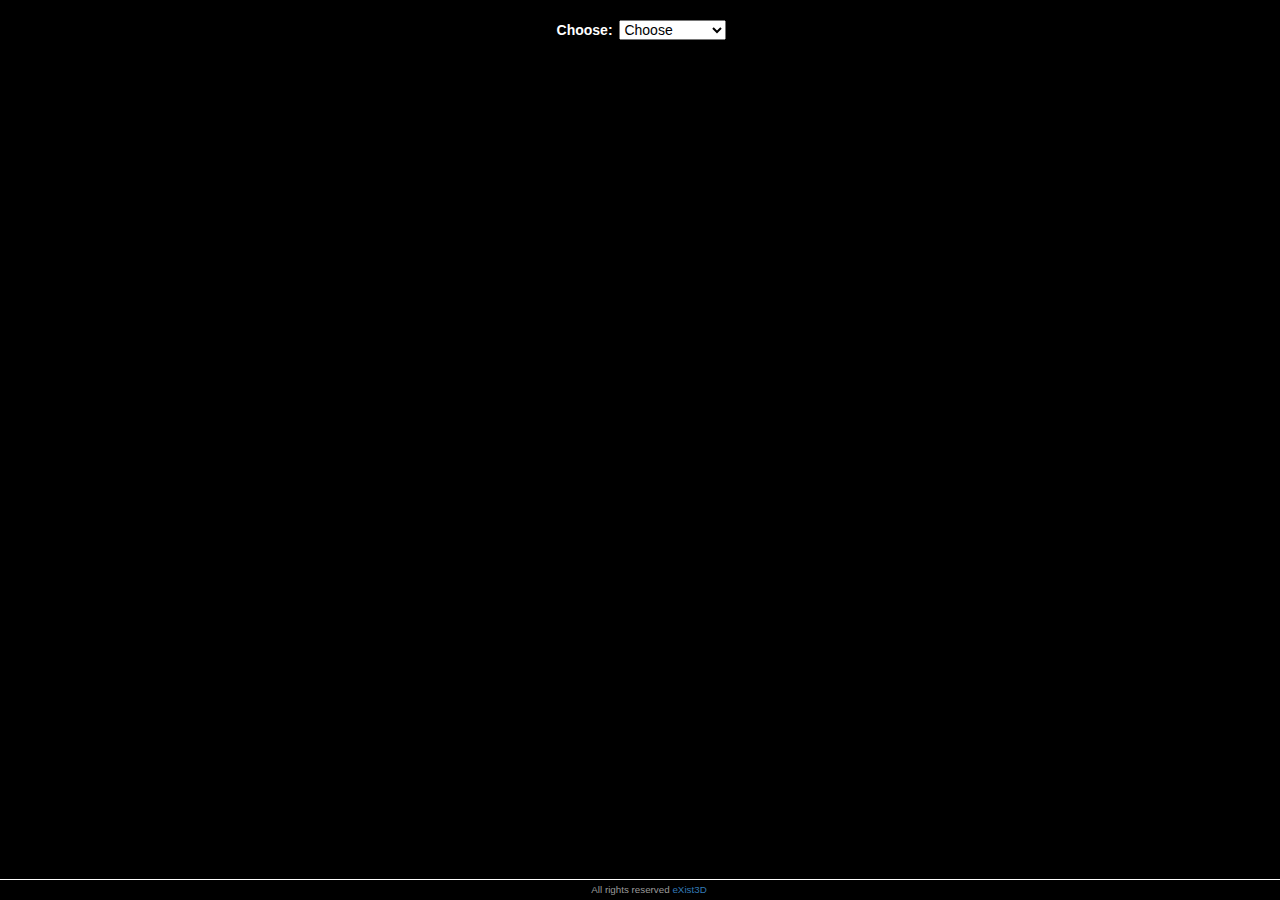
<file: index.html>
<!DOCTYPE html>
<html>
	<head>
		<meta charset="UTF-8">
		<title>Math</title>
		<link href="https://maxcdn.bootstrapcdn.com/bootstrap/3.3.5/css/bootstrap.min.css" rel="stylesheet" type="text/css">
		<link href="styles.css" rel="stylesheet" type="text/css">
	</head>
	<body>
		<header>
			<div class="container">
				<div class="row">
					<div class="col-xs-12 text-center mt20 mb20">
						<label>Choose:</label>
						<select id="destino">
							<option value="0" disabled selected>Choose</option>
							<option value="cardioid">Cardioid</option>
							<option value="circles">Circles</option>
							<option value="spiral">Spiral</option>
							<option value="step-pattern">Step Patterns</option>
							<option value="times-tables">Times Tables</option>
						</select>
					</div>
				</div>
			</div>
		</header>
		<div class="container">
			<div class="row">
				<div class="col-xs-12">
					&nbsp;
				</div>
			</div>
		</div>
		<footer>
			<div class="foot">
				<div class="container">
					<p>All rights reserved <a href="http://exist3d.com" target="_blank">eXist3D</a></p>
				</div>
			</div>
		</footer>
		<script type="text/javascript" src="https://ajax.googleapis.com/ajax/libs/jquery/1.11.3/jquery.min.js"></script>
		<script>
			$(function() {
				$('#destino').on('change',function() {
					window.location.href=$(this).val();
				});
				$('#destino').val(0);
			});
		</script>
	</body>
</html>
</file>
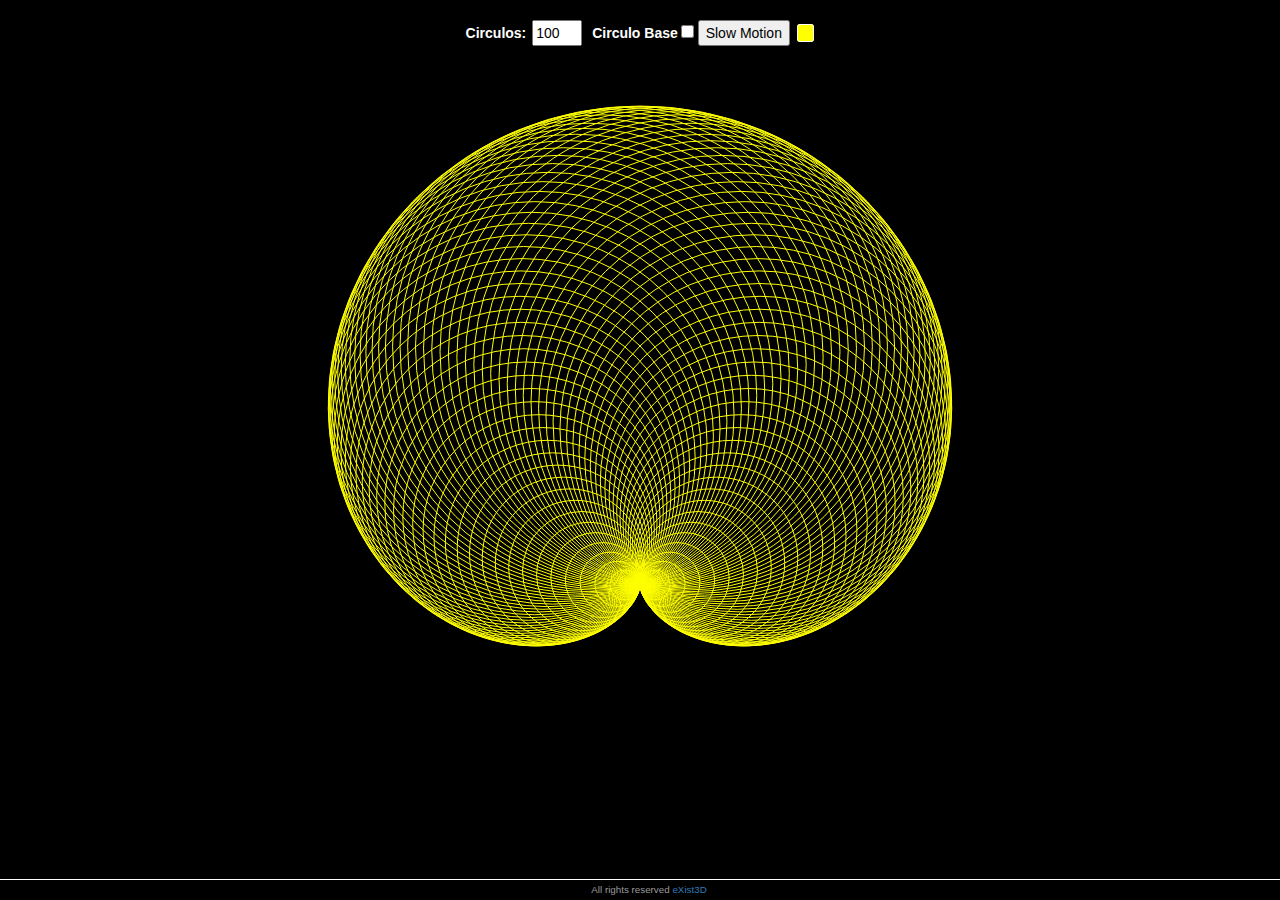
<file: cardioid/index.html>
<!DOCTYPE html>
<html>
	<head>
		<meta charset="UTF-8">
		<title>Cardioid</title>
		<link href="https://maxcdn.bootstrapcdn.com/bootstrap/3.3.5/css/bootstrap.min.css" rel="stylesheet" type="text/css">
		<link rel="stylesheet" href="colorpicker/css/colorpicker.css" type="text/css" />
		<link href="../styles.css" rel="stylesheet" type="text/css">
	</head>
	<body>
		<header>
			<div class="container">
				<div class="row">
					<div class="col-xs-12 text-center mt20 mb20">
						<label>Circulos:</label><input type="number" id="nNumeros">
						<label>Circulo Base</label><input type="checkbox" id="base_path">
						<button id="slow_motion">Slow Motion</button>
						<span id="cpick">&nbsp;&nbsp;&nbsp;&nbsp;</span>
					</div>
				</div>
			</div>
		</header>
		<div class="container">
			<div class="row">
				<div class="col-xs-12">
					<canvas width="800" height="600" id="blackboard">Your browser does not support the HTML5 canvas tag.</canvas>
				</div>
			</div>
		</div>
		<footer>
			<div class="foot">
				<div class="container">
					<p>All rights reserved <a href="http://exist3d.com" target="_blank">eXist3D</a></p>
				</div>
			</div>
		</footer>
		<script type="text/javascript" src="https://ajax.googleapis.com/ajax/libs/jquery/1.11.3/jquery.min.js"></script>
		<script type="text/javascript" src="colorpicker/js/colorpicker.js"></script>
		<script type="text/javascript" src="behav.js"></script>
	</body>
</html>
</file>
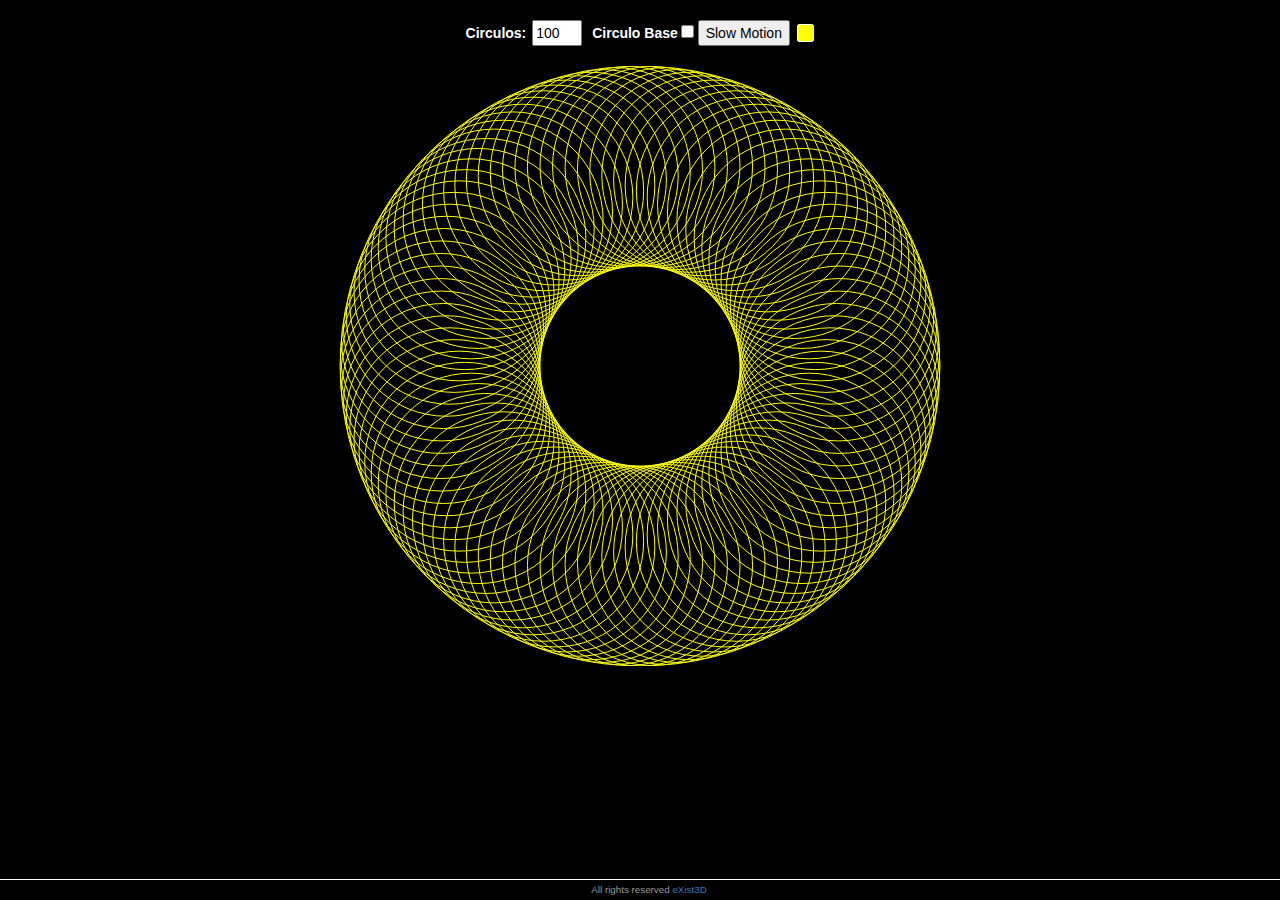
<file: circles/index.html>
<!DOCTYPE html>
<html>
	<head>
		<meta charset="UTF-8">
		<title>Circles</title>
		<link href="https://maxcdn.bootstrapcdn.com/bootstrap/3.3.5/css/bootstrap.min.css" rel="stylesheet" type="text/css">
		<link rel="stylesheet" href="colorpicker/css/colorpicker.css" type="text/css" />
		<link href="../styles.css" rel="stylesheet" type="text/css">
	</head>
	<body>
		<header>
			<div class="container">
				<div class="row">
					<div class="col-xs-12 text-center mt20 mb20">
						<label>Circulos:</label><input type="number" id="nNumeros">
						<label>Circulo Base</label><input type="checkbox" id="base_path">
						<button id="slow_motion">Slow Motion</button>
						<span id="cpick">&nbsp;&nbsp;&nbsp;&nbsp;</span>
					</div>
				</div>
			</div>
		</header>
		<div class="container">
			<div class="row">
				<div class="col-xs-12">
					<canvas width="800" height="600" id="blackboard">Your browser does not support the HTML5 canvas tag.</canvas>
				</div>
			</div>
		</div>
		<footer>
			<div class="foot">
				<div class="container">
					<p>All rights reserved <a href="http://exist3d.com" target="_blank">eXist3D</a></p>
				</div>
			</div>
		</footer>
		<script type="text/javascript" src="https://ajax.googleapis.com/ajax/libs/jquery/1.11.3/jquery.min.js"></script>
		<script type="text/javascript" src="colorpicker/js/colorpicker.js"></script>
		<script type="text/javascript" src="behav.js"></script>
	</body>
</html>
</file>
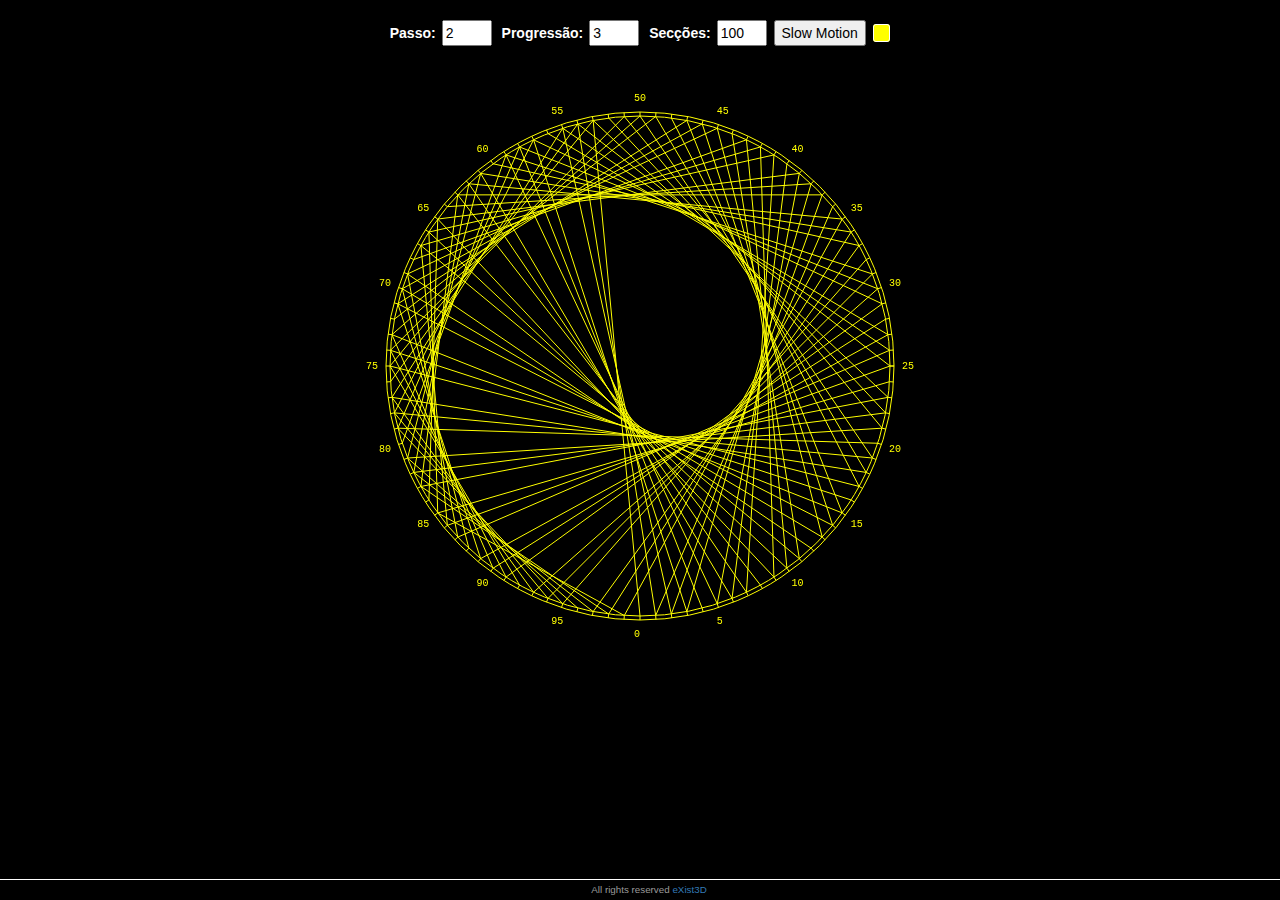
<file: spiral/index.html>
<!DOCTYPE html>
<html>
	<head>
		<meta charset="UTF-8">
		<title>Spirals</title>
		<link href="https://maxcdn.bootstrapcdn.com/bootstrap/3.3.5/css/bootstrap.min.css" rel="stylesheet" type="text/css">
		<link rel="stylesheet" href="colorpicker/css/colorpicker.css" type="text/css" />
		<link href="../styles.css" rel="stylesheet" type="text/css">
	</head>
	<body>
		<header>
			<div class="container">
				<div class="row">
					<div class="col-xs-12 text-center mt20 mb20">
						<label>Passo:</label><input type="number" id="passo">
						<label>Progressão:</label><input type="number" id="progressao">
						<label>Secções:</label><input type="number" id="nNumeros">
						<button id="slow_motion">Slow Motion</button>
						<span id="cpick">&nbsp;&nbsp;&nbsp;&nbsp;</span>
					</div>
				</div>
			</div>
		</header>
		<div class="container">
			<div class="row">
				<div class="col-xs-12">
					<canvas width="800" height="600" id="blackboard">Your browser does not support the HTML5 canvas tag.</canvas>
				</div>
			</div>
		</div>
		<footer>
			<div class="foot">
				<div class="container">
					<p>All rights reserved <a href="http://exist3d.com" target="_blank">eXist3D</a></p>
				</div>
			</div>
		</footer>
		<script type="text/javascript" src="https://ajax.googleapis.com/ajax/libs/jquery/1.11.3/jquery.min.js"></script>
		<script type="text/javascript" src="colorpicker/js/colorpicker.js"></script>
		<script type="text/javascript" src="behav.js"></script>
	</body>
</html>
</file>
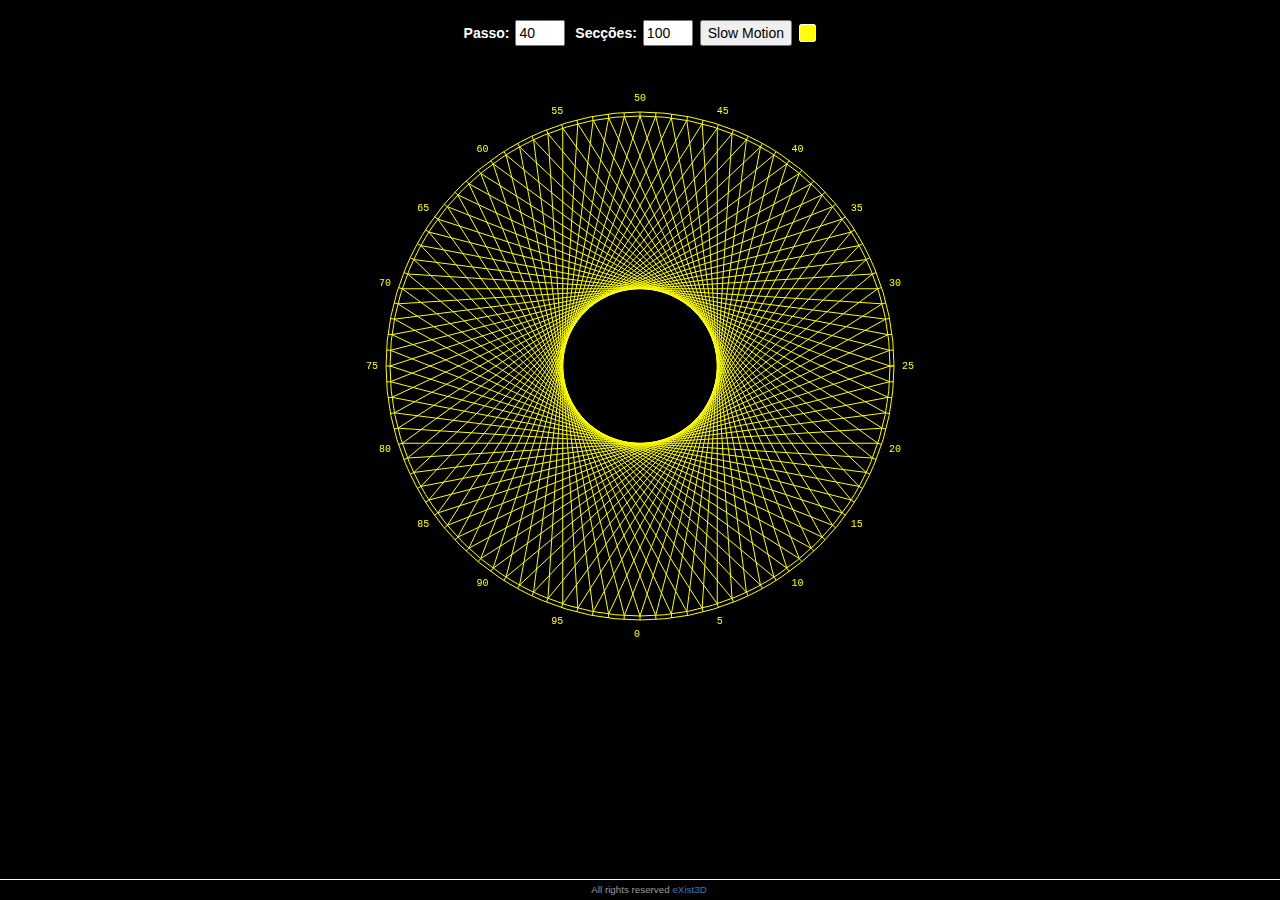
<file: step-pattern/index.html>
<!DOCTYPE html>
<html>
	<head>
		<meta charset="UTF-8">
		<title>Step Patterns</title>
		<link href="https://maxcdn.bootstrapcdn.com/bootstrap/3.3.5/css/bootstrap.min.css" rel="stylesheet" type="text/css">
		<link rel="stylesheet" href="colorpicker/css/colorpicker.css" type="text/css" />
		<link href="../styles.css" rel="stylesheet" type="text/css">
	</head>
	<body>
		<header>
			<div class="container">
				<div class="row">
					<div class="col-xs-12 text-center mt20 mb20">
						<label>Passo:</label><input type="number" id="passo">
						<label>Secções:</label><input type="number" id="nNumeros">
						<button id="slow_motion">Slow Motion</button>
						<span id="cpick">&nbsp;&nbsp;&nbsp;&nbsp;</span>
					</div>
				</div>
			</div>
		</header>
		<div class="container">
			<div class="row">
				<div class="col-xs-12">
					<canvas width="800" height="600" id="blackboard">Your browser does not support the HTML5 canvas tag.</canvas>
				</div>
			</div>
		</div>
		<footer>
			<div class="foot">
				<div class="container">
					<p>All rights reserved <a href="http://exist3d.com" target="_blank">eXist3D</a></p>
				</div>
			</div>
		</footer>
		<script type="text/javascript" src="https://ajax.googleapis.com/ajax/libs/jquery/1.11.3/jquery.min.js"></script>
		<script type="text/javascript" src="colorpicker/js/colorpicker.js"></script>
		<script type="text/javascript" src="behav.js"></script>
	</body>
</html>
</file>
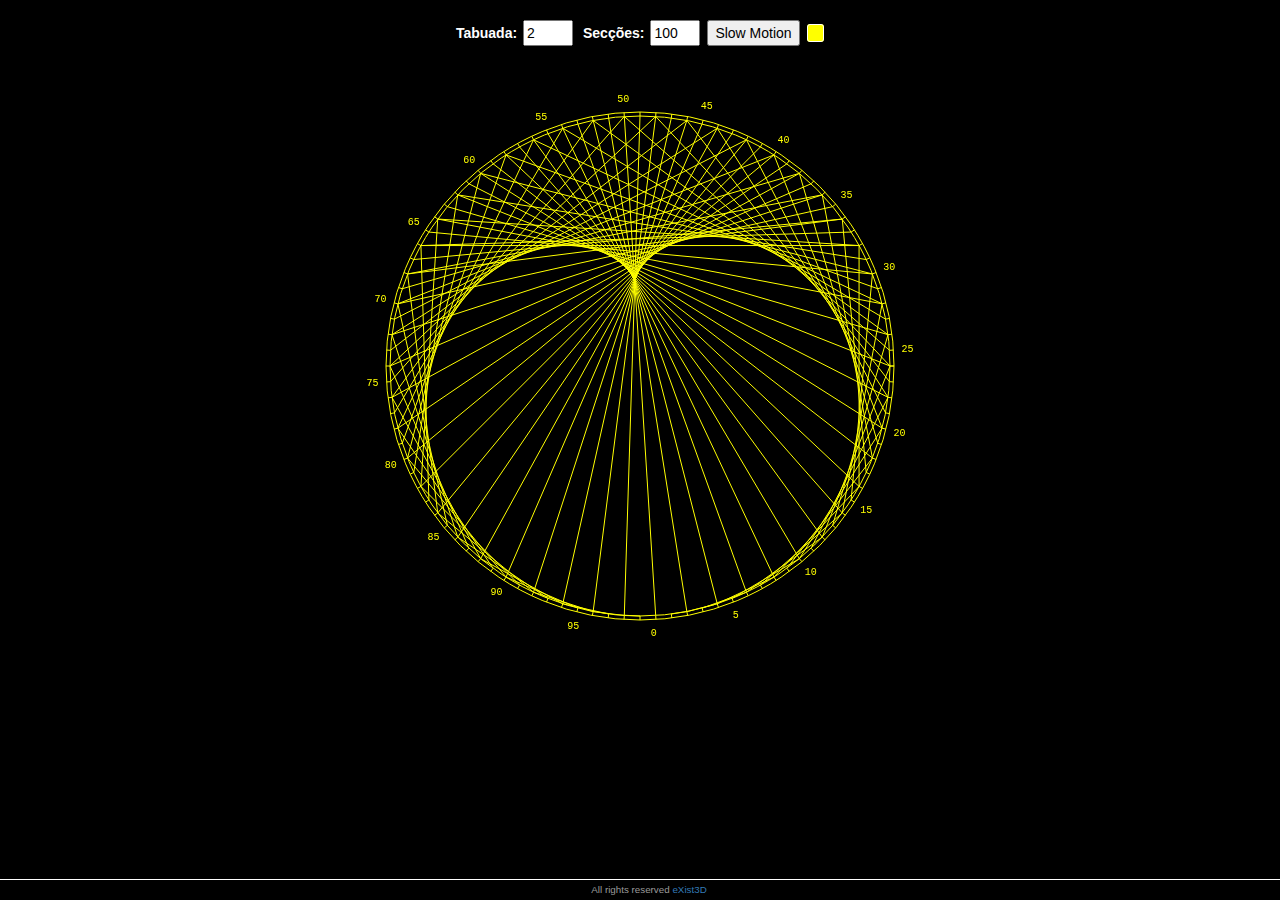
<file: times-tables/index.html>
<!DOCTYPE html>
<html>
	<head>
		<meta charset="UTF-8">
		<title>Times Tables</title>
		<link href="https://maxcdn.bootstrapcdn.com/bootstrap/3.3.5/css/bootstrap.min.css" rel="stylesheet" type="text/css">
		<link rel="stylesheet" href="colorpicker/css/colorpicker.css" type="text/css" />
		<link href="../styles.css" rel="stylesheet" type="text/css">
	</head>
	<body>
		<header>
			<div class="container">
				<div class="row">
					<div class="col-xs-12 text-center mt20 mb20">
						<label>Tabuada:</label><input type="number" id="tabuada">
						<label>Secções:</label><input type="number" id="nNumeros">
						<button id="slow_motion">Slow Motion</button>
						<span id="cpick">&nbsp;&nbsp;&nbsp;&nbsp;</span>
					</div>
				</div>
			</div>
		</header>
		<div class="container">
			<div class="row">
				<div class="col-xs-12">
					<canvas width="800" height="600" id="blackboard">Your browser does not support the HTML5 canvas tag.</canvas>
				</div>
			</div>
		</div>
		<footer>
			<div class="foot">
				<div class="container">
					<p>All rights reserved <a href="http://exist3d.com" target="_blank">eXist3D</a></p>
				</div>
			</div>
		</footer>
		<script type="text/javascript" src="https://ajax.googleapis.com/ajax/libs/jquery/1.11.3/jquery.min.js"></script>
		<script type="text/javascript" src="colorpicker/js/colorpicker.js"></script>
		<script type="text/javascript" src="behav.js"></script>
	</body>
</html>
</file>
<file: styles.css>
.m0 {
  margin: 0 !important;
}
.m5 {
  margin: 5px !important;
}
.m10 {
  margin: 10px !important;
}
.m15 {
  margin: 15px !important;
}
.m20 {
  margin: 20px !important;
}
.m25 {
  margin: 25px !important;
}
.mt0 {
  margin-top: 0 !important;
}
.mt5 {
  margin-top: 5px !important;
}
.mt10 {
  margin-top: 10px !important;
}
.mt15 {
  margin-top: 15px !important;
}
.mt20 {
  margin-top: 20px !important;
}
.mt25 {
  margin-top: 25px !important;
}
.mt50 {
  margin-top: 50px !important;
}
.mr0 {
  margin-right: 0 !important;
}
.mr5 {
  margin-right: 5px !important;
}
.mr10 {
  margin-right: 10px !important;
}
.mr15 {
  margin-right: 15px !important;
}
.mr20 {
  margin-right: 20px !important;
}
.mr25 {
  margin-right: 25px !important;
}
.mb0 {
  margin-bottom: 0 !important;
}
.mb5 {
  margin-bottom: 5px !important;
}
.mb10 {
  margin-bottom: 10px !important;
}
.mb15 {
  margin-bottom: 15px !important;
}
.mb20 {
  margin-bottom: 20px !important;
}
.mb25 {
  margin-bottom: 25px !important;
}
.mb50 {
  margin-bottom: 50px !important;
}
.ml0 {
  margin-left: 0 !important;
}
.ml5 {
  margin-left: 5px !important;
}
.ml10 {
  margin-left: 10px !important;
}
.ml15 {
  margin-left: 15px !important;
}
.ml20 {
  margin-left: 20px !important;
}
.ml25 {
  margin-left: 25px !important;
}
/* ------------------ Paddings --------------------*/
.p0 {
  padding: 0 !important;
}
.p5 {
  padding: 5px !important;
}
.p10 {
  padding: 10px !important;
}
.p15 {
  padding: 15px !important;
}
.p20 {
  padding: 20px !important;
}
.p25 {
  padding: 25px !important;
}
.pt0 {
  padding-top: 0 !important;
}
.pt5 {
  padding-top: 5px !important;
}
.pt10 {
  padding-top: 10px !important;
}
.pt15 {
  padding-top: 15px !important;
}
.pt20 {
  padding-top: 20px !important;
}
.pt25 {
  padding-top: 25px !important;
}
.pr0 {
  padding-right: 0 !important;
}
.pr5 {
  padding-right: 5px !important;
}
.pr10 {
  padding-right: 10px !important;
}
.pr15 {
  padding-right: 15px !important;
}
.pr20 {
  padding-right: 20px !important;
}
.pr25 {
  padding-right: 25px !important;
}
.pb0 {
  padding-bottom: 0 !important;
}
.pb5 {
  padding-bottom: 5px !important;
}
.pb10 {
  padding-bottom: 10px !important;
}
.pb15 {
  padding-bottom: 15px !important;
}
.pb20 {
  padding-bottom: 20px !important;
}
.pb25 {
  padding-bottom: 25px !important;
}
.pl0 {
  padding-left: 0 !important;
}
.pl5 {
  padding-left: 5px !important;
}
.pl10 {
  padding-left: 10px !important;
}
.pl15 {
  padding-left: 15px !important;
}
.pl20 {
  padding-left: 20px !important;
}
.pl25 {
  padding-left: 25px !important;
}
body {
	margin: 0;
	padding: 0;
	background-color: #000000;
	color: #FFFFFF;
}
label,input {
    margin: 0px 3px;
}
button {
  color: #000000;
}
#blackboard {
    display: block;
    background-color: #000000;
    margin: 0 auto;
    padding: 0;
}
#tabuada,#nNumeros,#passo,#progressao {
    width: 50px;
    color: #000000;
}
#destino {
    color: #000000;
}
#cpick {
    width: 25px;
    height: 25px;
    cursor: pointer;
    background-color: #FFFF00;
    border: 1px solid #FFFFFF;
    border-radius: 3px;
    margin: 0px 3px;
}
footer {
    width: 100%;
    border-top: 1px solid #FFFFFF;
    position: fixed;
    bottom: 0;
    background-color: #000000;
	color: #FFFFFF;
}
.foot {
    height: 20px;
    max-width: 90%;
    margin: 0 auto;
}
.container {
    text-align: center;
}
.foot div p {
    color: #999;
    text-align: center;
    font-size: 0.7em;
    line-height: 20px;
}
</file>
<file: cardioid/colorpicker/css/colorpicker.css>
.colorpicker {
	width: 356px;
	height: 176px;
	overflow: hidden;
	position: absolute;
	background: url(../images/colorpicker_background.png);
	font-family: Arial, Helvetica, sans-serif;
	display: none;
}
.colorpicker_color {
	width: 150px;
	height: 150px;
	left: 14px;
	top: 13px;
	position: absolute;
	background: #f00;
	overflow: hidden;
	cursor: crosshair;
}
.colorpicker_color div {
	position: absolute;
	top: 0;
	left: 0;
	width: 150px;
	height: 150px;
	background: url(../images/colorpicker_overlay.png);
}
.colorpicker_color div div {
	position: absolute;
	top: 0;
	left: 0;
	width: 11px;
	height: 11px;
	overflow: hidden;
	background: url(../images/colorpicker_select.gif);
	margin: -5px 0 0 -5px;
}
.colorpicker_hue {
	position: absolute;
	top: 13px;
	left: 171px;
	width: 35px;
	height: 150px;
	cursor: n-resize;
}
.colorpicker_hue div {
	position: absolute;
	width: 35px;
	height: 9px;
	overflow: hidden;
	background: url(../images/colorpicker_indic.gif) left top;
	margin: -4px 0 0 0;
	left: 0px;
}
.colorpicker_new_color {
	position: absolute;
	width: 60px;
	height: 30px;
	left: 213px;
	top: 13px;
	background: #f00;
}
.colorpicker_current_color {
	position: absolute;
	width: 60px;
	height: 30px;
	left: 283px;
	top: 13px;
	background: #f00;
}
.colorpicker input {
	background-color: transparent;
	border: 1px solid transparent;
	position: absolute;
	font-size: 10px;
	font-family: Arial, Helvetica, sans-serif;
	color: #898989;
	top: 4px;
	right: 11px;
	text-align: right;
	margin: 0;
	padding: 0;
	height: 11px;
}
.colorpicker_hex {
	position: absolute;
	width: 72px;
	height: 22px;
	background: url(../images/colorpicker_hex.png) top;
	left: 212px;
	top: 142px;
}
.colorpicker_hex input {
	right: 6px;
}
.colorpicker_field {
	height: 22px;
	width: 62px;
	background-position: top;
	position: absolute;
}
.colorpicker_field span {
	position: absolute;
	width: 12px;
	height: 22px;
	overflow: hidden;
	top: 0;
	right: 0;
	cursor: n-resize;
}
.colorpicker_rgb_r {
	background-image: url(../images/colorpicker_rgb_r.png);
	top: 52px;
	left: 212px;
}
.colorpicker_rgb_g {
	background-image: url(../images/colorpicker_rgb_g.png);
	top: 82px;
	left: 212px;
}
.colorpicker_rgb_b {
	background-image: url(../images/colorpicker_rgb_b.png);
	top: 112px;
	left: 212px;
}
.colorpicker_hsb_h {
	background-image: url(../images/colorpicker_hsb_h.png);
	top: 52px;
	left: 282px;
}
.colorpicker_hsb_s {
	background-image: url(../images/colorpicker_hsb_s.png);
	top: 82px;
	left: 282px;
}
.colorpicker_hsb_b {
	background-image: url(../images/colorpicker_hsb_b.png);
	top: 112px;
	left: 282px;
}
.colorpicker_submit {
	position: absolute;
	width: 22px;
	height: 22px;
	background: url(../images/colorpicker_submit.png) top;
	left: 322px;
	top: 142px;
	overflow: hidden;
}
.colorpicker_focus {
	background-position: center;
}
.colorpicker_hex.colorpicker_focus {
	background-position: bottom;
}
.colorpicker_submit.colorpicker_focus {
	background-position: bottom;
}
.colorpicker_slider {
	background-position: bottom;
}
</file>
<file: circles/colorpicker/css/colorpicker.css>
.colorpicker {
	width: 356px;
	height: 176px;
	overflow: hidden;
	position: absolute;
	background: url(../images/colorpicker_background.png);
	font-family: Arial, Helvetica, sans-serif;
	display: none;
}
.colorpicker_color {
	width: 150px;
	height: 150px;
	left: 14px;
	top: 13px;
	position: absolute;
	background: #f00;
	overflow: hidden;
	cursor: crosshair;
}
.colorpicker_color div {
	position: absolute;
	top: 0;
	left: 0;
	width: 150px;
	height: 150px;
	background: url(../images/colorpicker_overlay.png);
}
.colorpicker_color div div {
	position: absolute;
	top: 0;
	left: 0;
	width: 11px;
	height: 11px;
	overflow: hidden;
	background: url(../images/colorpicker_select.gif);
	margin: -5px 0 0 -5px;
}
.colorpicker_hue {
	position: absolute;
	top: 13px;
	left: 171px;
	width: 35px;
	height: 150px;
	cursor: n-resize;
}
.colorpicker_hue div {
	position: absolute;
	width: 35px;
	height: 9px;
	overflow: hidden;
	background: url(../images/colorpicker_indic.gif) left top;
	margin: -4px 0 0 0;
	left: 0px;
}
.colorpicker_new_color {
	position: absolute;
	width: 60px;
	height: 30px;
	left: 213px;
	top: 13px;
	background: #f00;
}
.colorpicker_current_color {
	position: absolute;
	width: 60px;
	height: 30px;
	left: 283px;
	top: 13px;
	background: #f00;
}
.colorpicker input {
	background-color: transparent;
	border: 1px solid transparent;
	position: absolute;
	font-size: 10px;
	font-family: Arial, Helvetica, sans-serif;
	color: #898989;
	top: 4px;
	right: 11px;
	text-align: right;
	margin: 0;
	padding: 0;
	height: 11px;
}
.colorpicker_hex {
	position: absolute;
	width: 72px;
	height: 22px;
	background: url(../images/colorpicker_hex.png) top;
	left: 212px;
	top: 142px;
}
.colorpicker_hex input {
	right: 6px;
}
.colorpicker_field {
	height: 22px;
	width: 62px;
	background-position: top;
	position: absolute;
}
.colorpicker_field span {
	position: absolute;
	width: 12px;
	height: 22px;
	overflow: hidden;
	top: 0;
	right: 0;
	cursor: n-resize;
}
.colorpicker_rgb_r {
	background-image: url(../images/colorpicker_rgb_r.png);
	top: 52px;
	left: 212px;
}
.colorpicker_rgb_g {
	background-image: url(../images/colorpicker_rgb_g.png);
	top: 82px;
	left: 212px;
}
.colorpicker_rgb_b {
	background-image: url(../images/colorpicker_rgb_b.png);
	top: 112px;
	left: 212px;
}
.colorpicker_hsb_h {
	background-image: url(../images/colorpicker_hsb_h.png);
	top: 52px;
	left: 282px;
}
.colorpicker_hsb_s {
	background-image: url(../images/colorpicker_hsb_s.png);
	top: 82px;
	left: 282px;
}
.colorpicker_hsb_b {
	background-image: url(../images/colorpicker_hsb_b.png);
	top: 112px;
	left: 282px;
}
.colorpicker_submit {
	position: absolute;
	width: 22px;
	height: 22px;
	background: url(../images/colorpicker_submit.png) top;
	left: 322px;
	top: 142px;
	overflow: hidden;
}
.colorpicker_focus {
	background-position: center;
}
.colorpicker_hex.colorpicker_focus {
	background-position: bottom;
}
.colorpicker_submit.colorpicker_focus {
	background-position: bottom;
}
.colorpicker_slider {
	background-position: bottom;
}
</file>
<file: spiral/colorpicker/css/colorpicker.css>
.colorpicker {
	width: 356px;
	height: 176px;
	overflow: hidden;
	position: absolute;
	background: url(../images/colorpicker_background.png);
	font-family: Arial, Helvetica, sans-serif;
	display: none;
}
.colorpicker_color {
	width: 150px;
	height: 150px;
	left: 14px;
	top: 13px;
	position: absolute;
	background: #f00;
	overflow: hidden;
	cursor: crosshair;
}
.colorpicker_color div {
	position: absolute;
	top: 0;
	left: 0;
	width: 150px;
	height: 150px;
	background: url(../images/colorpicker_overlay.png);
}
.colorpicker_color div div {
	position: absolute;
	top: 0;
	left: 0;
	width: 11px;
	height: 11px;
	overflow: hidden;
	background: url(../images/colorpicker_select.gif);
	margin: -5px 0 0 -5px;
}
.colorpicker_hue {
	position: absolute;
	top: 13px;
	left: 171px;
	width: 35px;
	height: 150px;
	cursor: n-resize;
}
.colorpicker_hue div {
	position: absolute;
	width: 35px;
	height: 9px;
	overflow: hidden;
	background: url(../images/colorpicker_indic.gif) left top;
	margin: -4px 0 0 0;
	left: 0px;
}
.colorpicker_new_color {
	position: absolute;
	width: 60px;
	height: 30px;
	left: 213px;
	top: 13px;
	background: #f00;
}
.colorpicker_current_color {
	position: absolute;
	width: 60px;
	height: 30px;
	left: 283px;
	top: 13px;
	background: #f00;
}
.colorpicker input {
	background-color: transparent;
	border: 1px solid transparent;
	position: absolute;
	font-size: 10px;
	font-family: Arial, Helvetica, sans-serif;
	color: #898989;
	top: 4px;
	right: 11px;
	text-align: right;
	margin: 0;
	padding: 0;
	height: 11px;
}
.colorpicker_hex {
	position: absolute;
	width: 72px;
	height: 22px;
	background: url(../images/colorpicker_hex.png) top;
	left: 212px;
	top: 142px;
}
.colorpicker_hex input {
	right: 6px;
}
.colorpicker_field {
	height: 22px;
	width: 62px;
	background-position: top;
	position: absolute;
}
.colorpicker_field span {
	position: absolute;
	width: 12px;
	height: 22px;
	overflow: hidden;
	top: 0;
	right: 0;
	cursor: n-resize;
}
.colorpicker_rgb_r {
	background-image: url(../images/colorpicker_rgb_r.png);
	top: 52px;
	left: 212px;
}
.colorpicker_rgb_g {
	background-image: url(../images/colorpicker_rgb_g.png);
	top: 82px;
	left: 212px;
}
.colorpicker_rgb_b {
	background-image: url(../images/colorpicker_rgb_b.png);
	top: 112px;
	left: 212px;
}
.colorpicker_hsb_h {
	background-image: url(../images/colorpicker_hsb_h.png);
	top: 52px;
	left: 282px;
}
.colorpicker_hsb_s {
	background-image: url(../images/colorpicker_hsb_s.png);
	top: 82px;
	left: 282px;
}
.colorpicker_hsb_b {
	background-image: url(../images/colorpicker_hsb_b.png);
	top: 112px;
	left: 282px;
}
.colorpicker_submit {
	position: absolute;
	width: 22px;
	height: 22px;
	background: url(../images/colorpicker_submit.png) top;
	left: 322px;
	top: 142px;
	overflow: hidden;
}
.colorpicker_focus {
	background-position: center;
}
.colorpicker_hex.colorpicker_focus {
	background-position: bottom;
}
.colorpicker_submit.colorpicker_focus {
	background-position: bottom;
}
.colorpicker_slider {
	background-position: bottom;
}
</file>
<file: step-pattern/colorpicker/css/colorpicker.css>
.colorpicker {
	width: 356px;
	height: 176px;
	overflow: hidden;
	position: absolute;
	background: url(../images/colorpicker_background.png);
	font-family: Arial, Helvetica, sans-serif;
	display: none;
}
.colorpicker_color {
	width: 150px;
	height: 150px;
	left: 14px;
	top: 13px;
	position: absolute;
	background: #f00;
	overflow: hidden;
	cursor: crosshair;
}
.colorpicker_color div {
	position: absolute;
	top: 0;
	left: 0;
	width: 150px;
	height: 150px;
	background: url(../images/colorpicker_overlay.png);
}
.colorpicker_color div div {
	position: absolute;
	top: 0;
	left: 0;
	width: 11px;
	height: 11px;
	overflow: hidden;
	background: url(../images/colorpicker_select.gif);
	margin: -5px 0 0 -5px;
}
.colorpicker_hue {
	position: absolute;
	top: 13px;
	left: 171px;
	width: 35px;
	height: 150px;
	cursor: n-resize;
}
.colorpicker_hue div {
	position: absolute;
	width: 35px;
	height: 9px;
	overflow: hidden;
	background: url(../images/colorpicker_indic.gif) left top;
	margin: -4px 0 0 0;
	left: 0px;
}
.colorpicker_new_color {
	position: absolute;
	width: 60px;
	height: 30px;
	left: 213px;
	top: 13px;
	background: #f00;
}
.colorpicker_current_color {
	position: absolute;
	width: 60px;
	height: 30px;
	left: 283px;
	top: 13px;
	background: #f00;
}
.colorpicker input {
	background-color: transparent;
	border: 1px solid transparent;
	position: absolute;
	font-size: 10px;
	font-family: Arial, Helvetica, sans-serif;
	color: #898989;
	top: 4px;
	right: 11px;
	text-align: right;
	margin: 0;
	padding: 0;
	height: 11px;
}
.colorpicker_hex {
	position: absolute;
	width: 72px;
	height: 22px;
	background: url(../images/colorpicker_hex.png) top;
	left: 212px;
	top: 142px;
}
.colorpicker_hex input {
	right: 6px;
}
.colorpicker_field {
	height: 22px;
	width: 62px;
	background-position: top;
	position: absolute;
}
.colorpicker_field span {
	position: absolute;
	width: 12px;
	height: 22px;
	overflow: hidden;
	top: 0;
	right: 0;
	cursor: n-resize;
}
.colorpicker_rgb_r {
	background-image: url(../images/colorpicker_rgb_r.png);
	top: 52px;
	left: 212px;
}
.colorpicker_rgb_g {
	background-image: url(../images/colorpicker_rgb_g.png);
	top: 82px;
	left: 212px;
}
.colorpicker_rgb_b {
	background-image: url(../images/colorpicker_rgb_b.png);
	top: 112px;
	left: 212px;
}
.colorpicker_hsb_h {
	background-image: url(../images/colorpicker_hsb_h.png);
	top: 52px;
	left: 282px;
}
.colorpicker_hsb_s {
	background-image: url(../images/colorpicker_hsb_s.png);
	top: 82px;
	left: 282px;
}
.colorpicker_hsb_b {
	background-image: url(../images/colorpicker_hsb_b.png);
	top: 112px;
	left: 282px;
}
.colorpicker_submit {
	position: absolute;
	width: 22px;
	height: 22px;
	background: url(../images/colorpicker_submit.png) top;
	left: 322px;
	top: 142px;
	overflow: hidden;
}
.colorpicker_focus {
	background-position: center;
}
.colorpicker_hex.colorpicker_focus {
	background-position: bottom;
}
.colorpicker_submit.colorpicker_focus {
	background-position: bottom;
}
.colorpicker_slider {
	background-position: bottom;
}
</file>
<file: times-tables/colorpicker/css/colorpicker.css>
.colorpicker {
	width: 356px;
	height: 176px;
	overflow: hidden;
	position: absolute;
	background: url(../images/colorpicker_background.png);
	font-family: Arial, Helvetica, sans-serif;
	display: none;
}
.colorpicker_color {
	width: 150px;
	height: 150px;
	left: 14px;
	top: 13px;
	position: absolute;
	background: #f00;
	overflow: hidden;
	cursor: crosshair;
}
.colorpicker_color div {
	position: absolute;
	top: 0;
	left: 0;
	width: 150px;
	height: 150px;
	background: url(../images/colorpicker_overlay.png);
}
.colorpicker_color div div {
	position: absolute;
	top: 0;
	left: 0;
	width: 11px;
	height: 11px;
	overflow: hidden;
	background: url(../images/colorpicker_select.gif);
	margin: -5px 0 0 -5px;
}
.colorpicker_hue {
	position: absolute;
	top: 13px;
	left: 171px;
	width: 35px;
	height: 150px;
	cursor: n-resize;
}
.colorpicker_hue div {
	position: absolute;
	width: 35px;
	height: 9px;
	overflow: hidden;
	background: url(../images/colorpicker_indic.gif) left top;
	margin: -4px 0 0 0;
	left: 0px;
}
.colorpicker_new_color {
	position: absolute;
	width: 60px;
	height: 30px;
	left: 213px;
	top: 13px;
	background: #f00;
}
.colorpicker_current_color {
	position: absolute;
	width: 60px;
	height: 30px;
	left: 283px;
	top: 13px;
	background: #f00;
}
.colorpicker input {
	background-color: transparent;
	border: 1px solid transparent;
	position: absolute;
	font-size: 10px;
	font-family: Arial, Helvetica, sans-serif;
	color: #898989;
	top: 4px;
	right: 11px;
	text-align: right;
	margin: 0;
	padding: 0;
	height: 11px;
}
.colorpicker_hex {
	position: absolute;
	width: 72px;
	height: 22px;
	background: url(../images/colorpicker_hex.png) top;
	left: 212px;
	top: 142px;
}
.colorpicker_hex input {
	right: 6px;
}
.colorpicker_field {
	height: 22px;
	width: 62px;
	background-position: top;
	position: absolute;
}
.colorpicker_field span {
	position: absolute;
	width: 12px;
	height: 22px;
	overflow: hidden;
	top: 0;
	right: 0;
	cursor: n-resize;
}
.colorpicker_rgb_r {
	background-image: url(../images/colorpicker_rgb_r.png);
	top: 52px;
	left: 212px;
}
.colorpicker_rgb_g {
	background-image: url(../images/colorpicker_rgb_g.png);
	top: 82px;
	left: 212px;
}
.colorpicker_rgb_b {
	background-image: url(../images/colorpicker_rgb_b.png);
	top: 112px;
	left: 212px;
}
.colorpicker_hsb_h {
	background-image: url(../images/colorpicker_hsb_h.png);
	top: 52px;
	left: 282px;
}
.colorpicker_hsb_s {
	background-image: url(../images/colorpicker_hsb_s.png);
	top: 82px;
	left: 282px;
}
.colorpicker_hsb_b {
	background-image: url(../images/colorpicker_hsb_b.png);
	top: 112px;
	left: 282px;
}
.colorpicker_submit {
	position: absolute;
	width: 22px;
	height: 22px;
	background: url(../images/colorpicker_submit.png) top;
	left: 322px;
	top: 142px;
	overflow: hidden;
}
.colorpicker_focus {
	background-position: center;
}
.colorpicker_hex.colorpicker_focus {
	background-position: bottom;
}
.colorpicker_submit.colorpicker_focus {
	background-position: bottom;
}
.colorpicker_slider {
	background-position: bottom;
}
</file>
